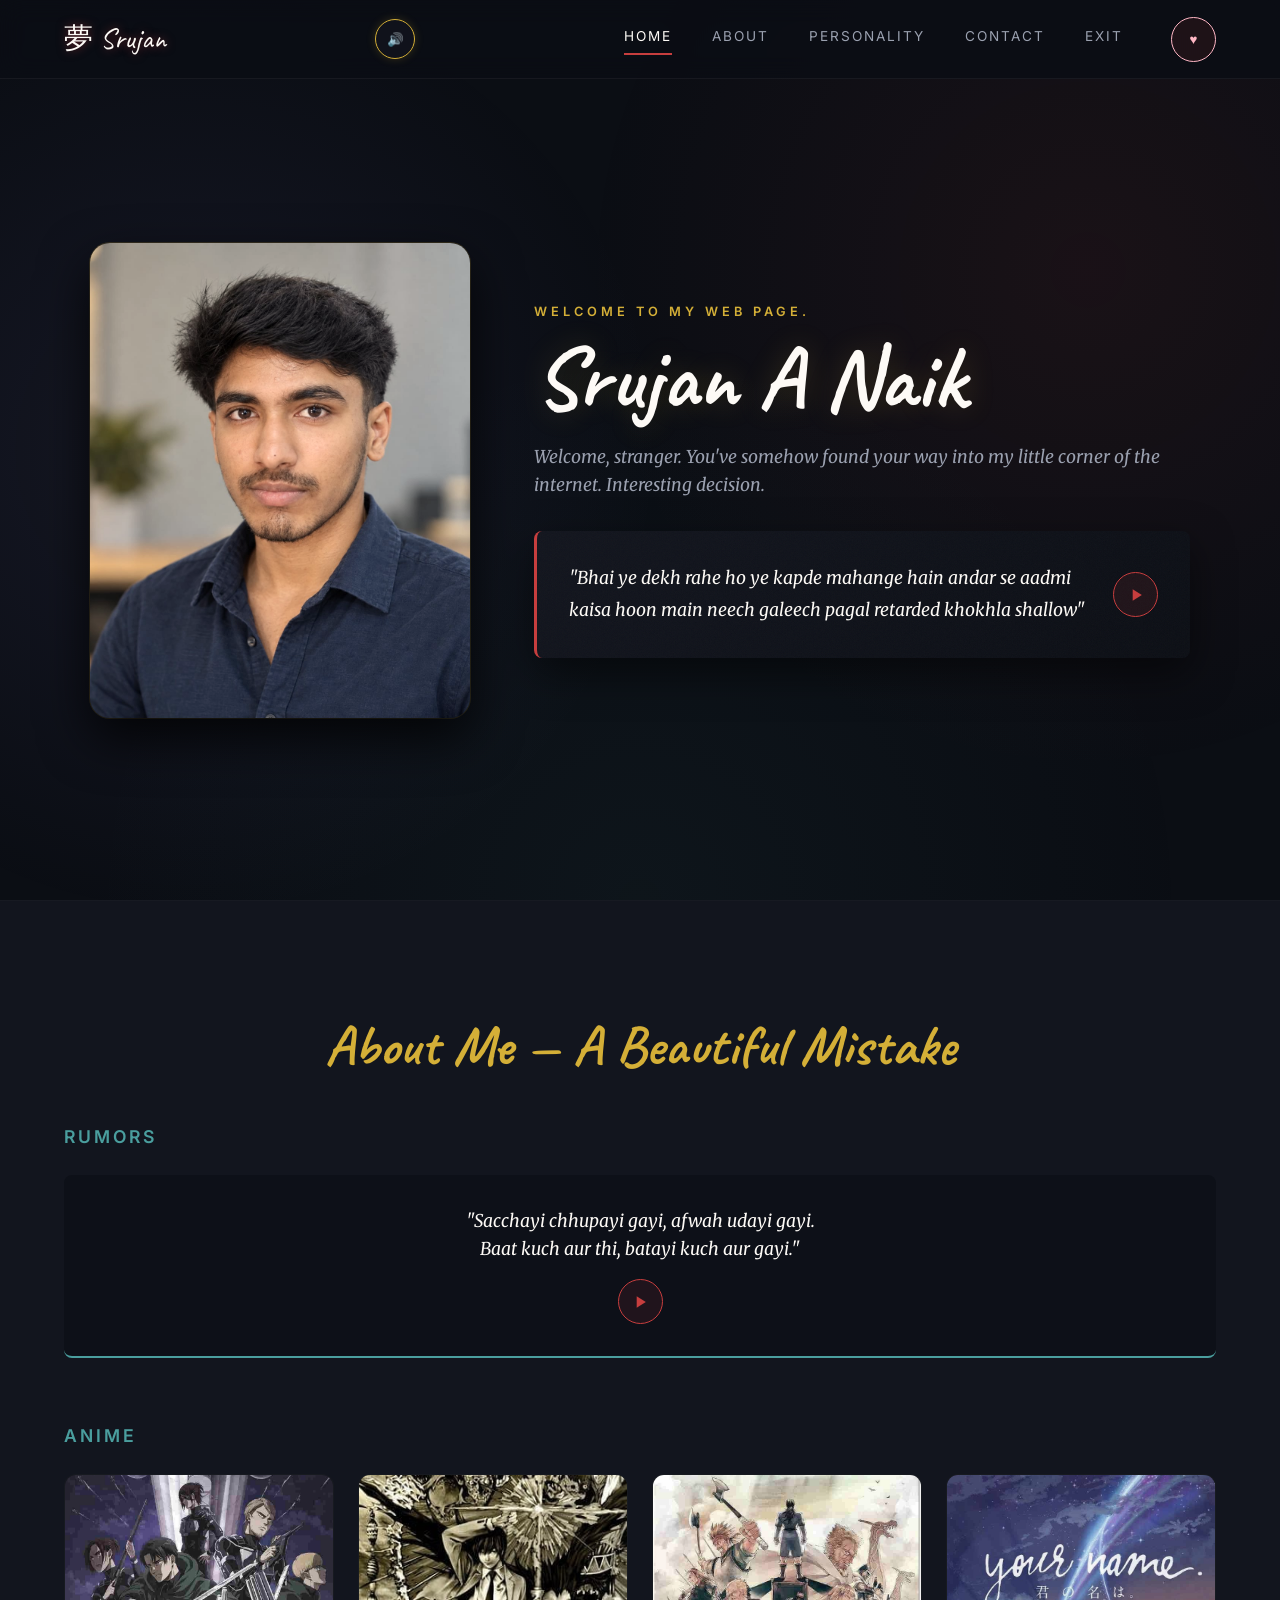
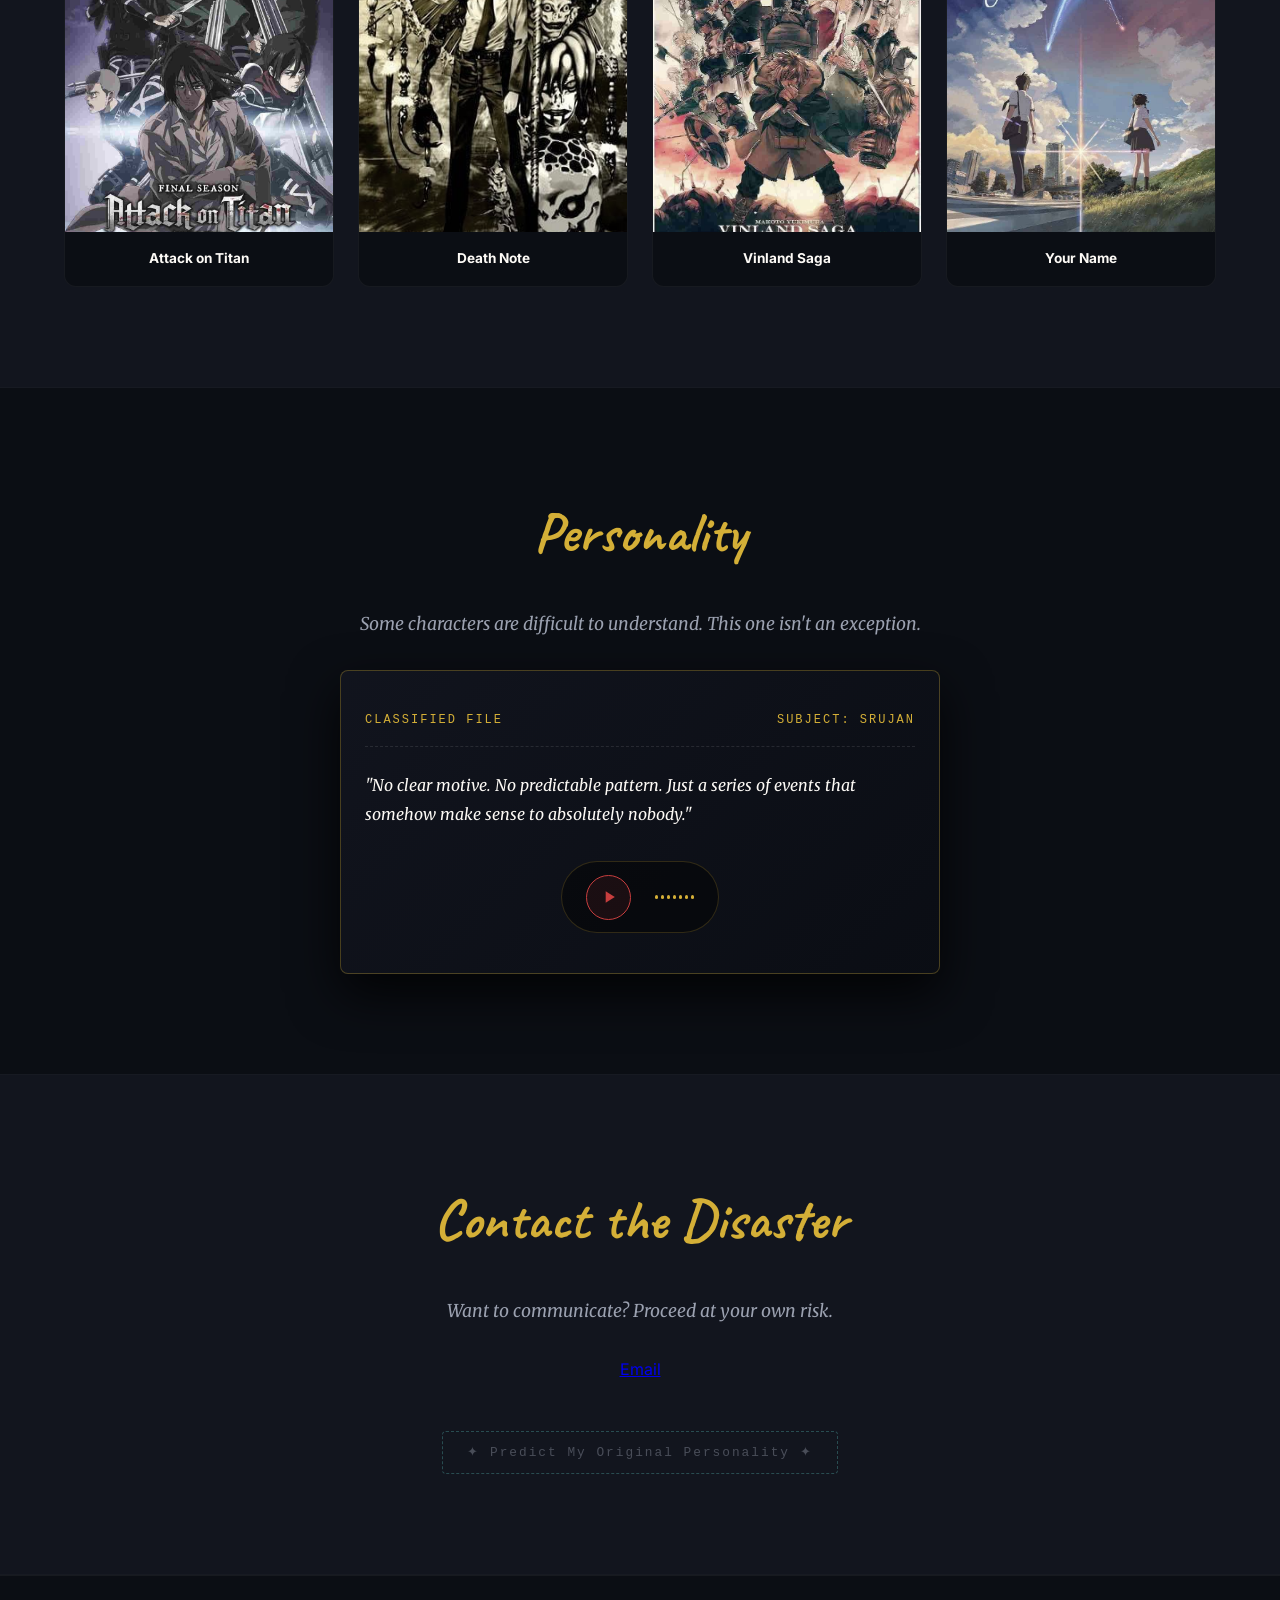
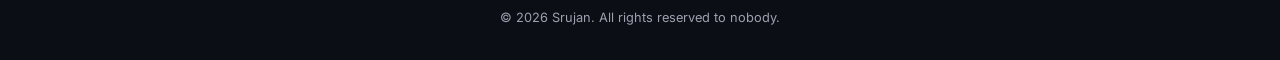
<file: index.html>
<!DOCTYPE html>
<html lang="en">
<head>
    <meta charset="UTF-8">
    <meta name="viewport" content="width=device-width, initial-scale=1.0">
    <title>Srujan | A Beautiful Mistake</title>
    <link rel="preconnect" href="https://fonts.googleapis.com">
    <link rel="preconnect" href="https://fonts.gstatic.com" crossorigin>
    <link href="https://fonts.googleapis.com/css2?family=Caveat:wght@600;700&family=Inter:wght@300;400;600&family=Merriweather:ital,wght@0,300;0,400;1,300&display=swap" rel="stylesheet">
    
    <link rel="stylesheet" href="style.css">
</head>
<body>

    <!-- AUDIO TAGS -->
    <audio id="bg-music" src="assets/audio/background-music.mp3" loop></audio>
    <audio id="global-audio"></audio>

    <!-- CINEMATIC BACKGROUND ELEMENTS -->
    <div class="bg-overlay"></div>
    <div id="sakura-container"></div>

    <!-- FULLSCREEN VIDEO OVERLAY -->
    <div id="video-overlay" class="fullscreen-video-overlay hidden">
        <button id="close-video-overlay" class="close-overlay-btn">&times;</button>
        <!-- Loading Spinner -->
        <div id="video-loader" class="loader hidden"></div>
        <div id="video-error" class="video-error-msg hidden">Video failed to load. Imagine it here.</div>
        <video id="fullscreen-video" class="fullscreen-video hidden" playsinline preload="none"></video>
    </div>

    <!-- NAVIGATION -->
    <nav id="navbar">
        <div class="logo">夢 Srujan</div>
        <div class="nav-controls">
            <button id="bgm-toggle" class="bgm-btn" title="Toggle Background Music">🔊</button>
            <div class="menu-toggle" id="mobile-menu"><span></span><span></span><span></span></div>
        </div>
        <ul class="nav-links">
            <li><a href="#home" class="active">Home</a></li>
            <li><a href="#about">About</a></li>
            <li><a href="#personality">Personality</a></li>
            <li><a href="#contact">Contact</a></li>
            <li><a href="goodbye.html" class="exit-link">Exit</a></li>
            
            <!-- TOP RIGHT HEART BUTTON -->
            <li class="heart-nav-item">
                <button class="audio-btn heart-style-btn" data-audio="assets/audio/greetings.mp3" title="Play Greeting">
                    <span class="heart-text">♥️</span>
                    <span class="pause-icon hidden">⏸</span>
                </button>
            </li>
        </ul>
    </nav>

    <!-- HERO SECTION -->
    <section id="home" class="hero">
        <div class="hero-content">
            
            <!-- PROFILE PHOTO TRIGGER (Mobile Responsive) -->
            <div class="hero-image-wrapper reveal" id="profile-trigger">
                <div class="photo-frame">
                    <img src="assets/images/profile.jpg" alt="Srujan" class="hero-image" onerror="this.src='https://via.placeholder.com/400x500/1A1A1A/E8E0D5?text=Add+profile.jpg'">
                </div>
            </div>
            
            <div class="hero-text">
                <div class="reveal">
                    <h3 class="welcome-text">WELCOME TO MY WEB PAGE.</h3>
                    <h1 class="main-name">Srujan A Naik</h1>
                </div>
                
                <p class="subtitle reveal delay-1">Welcome, stranger. You've somehow found your way into my little corner of the internet. Interesting decision.</p>
                
                <div class="cinematic-quote-box reveal delay-2">
                    <p class="quote-text">"Bhai ye dekh rahe ho ye kapde mahange hain andar se aadmi kaisa hoon main neech galeech pagal retarded khokhla shallow"</p>
                    <button class="audio-btn" data-audio="assets/audio/introduction.mp3" aria-label="Play quote">
                        <svg class="icon-play" viewBox="0 0 24 24" fill="currentColor"><path d="M8 5v14l11-7z"/></svg>
                        <svg class="icon-pause hidden" viewBox="0 0 24 24" fill="currentColor"><path d="M6 19h4V5H6v14zm8-14v14h4V5h-4z"/></svg>
                        <span class="pulse-ring"></span>
                    </button>
                </div>
            </div>
            
        </div>
    </section>

    <!-- ABOUT SECTION -->
    <section id="about" class="section dark-bg">
        <div class="container">
            <h2 class="section-title reveal">About Me — A Beautiful Mistake</h2>
            
            <h3 class="sub-heading reveal">Rumors</h3>
            <div class="center-poem reveal">
                <p class="poem">"Sacchayi chhupayi gayi, afwah udayi gayi.<br>Baat kuch aur thi, batayi kuch aur gayi."</p>
                <button class="audio-btn" data-audio="assets/audio/about.mp3">
                    <svg class="icon-play" viewBox="0 0 24 24" fill="currentColor"><path d="M8 5v14l11-7z"/></svg>
                    <svg class="icon-pause hidden" viewBox="0 0 24 24" fill="currentColor"><path d="M6 19h4V5H6v14zm8-14v14h4V5h-4z"/></svg>
                </button>
            </div>

            <h3 class="sub-heading reveal" style="margin-top: 4rem;">Anime</h3>
            <div class="anime-grid reveal">
                <div class="anime-card" data-audio="assets/audio/aot.mp3">
                    <div class="anime-img-wrapper"><img src="assets/images/anime-aot.jpg" alt="AOT" loading="lazy" onerror="this.src='https://via.placeholder.com/300x400/1A1A1A/A62B2B?text=AOT'"></div>
                    <h4>Attack on Titan</h4>
                </div>
                <div class="anime-card" data-audio="assets/audio/deathnote.mp3">
                    <div class="anime-img-wrapper"><img src="assets/images/anime-deathnote.jpg" alt="Death Note" loading="lazy" onerror="this.src='https://via.placeholder.com/300x400/1A1A1A/A62B2B?text=Death+Note'"></div>
                    <h4>Death Note</h4>
                </div>
                <div class="anime-card" data-audio="assets/audio/vinland.mp3">
                    <div class="anime-img-wrapper"><img src="assets/images/anime-vinland.jpg" alt="Vinland" loading="lazy" onerror="this.src='https://via.placeholder.com/300x400/1A1A1A/A62B2B?text=Vinland'"></div>
                    <h4>Vinland Saga</h4>
                </div>
                <div class="anime-card" data-audio="assets/audio/yourname.mp3">
                    <div class="anime-img-wrapper"><img src="assets/images/anime-yourname.jpg" alt="Your Name" loading="lazy" onerror="this.src='https://via.placeholder.com/300x400/1A1A1A/A62B2B?text=Your+Name'"></div>
                    <h4>Your Name</h4>
                </div>
            </div>
        </div>
    </section>

    <!-- PERSONALITY SECTION -->
    <section id="personality" class="section">
        <div class="container text-center">
            <h2 class="section-title reveal">Personality</h2>
            <p class="subtitle reveal">Some characters are difficult to understand. This one isn't an exception.</p>

            <div class="personality-card reveal delay-1">
                <div class="file-header">
                    <span>CLASSIFIED FILE</span>
                    <span>SUBJECT: SRUJAN</span>
                </div>
                
                <p class="sarcastic-desc">"No clear motive. No predictable pattern. Just a series of events that somehow make sense to absolutely nobody."</p>

                <div class="dossier-audio-player">
                    <button class="audio-btn" data-audio="assets/audio/personality.mp3" id="personality-play-btn">
                        <svg class="icon-play" viewBox="0 0 24 24" fill="currentColor"><path d="M8 5v14l11-7z"/></svg>
                        <svg class="icon-pause hidden" viewBox="0 0 24 24" fill="currentColor"><path d="M6 19h4V5H6v14zm8-14v14h4V5h-4z"/></svg>
                        <span class="pulse-ring"></span>
                    </button>
                    <div class="waveform-visualizer" id="waveform">
                        <span></span><span></span><span></span><span></span><span></span><span></span><span></span>
                    </div>
                </div>
            </div>
        </div>
    </section>

    <!-- CONTACT SECTION -->
    <section id="contact" class="section dark-bg">
        <div class="container text-center reveal">
            <h2 class="section-title">Contact the Disaster</h2>
            <p class="subtitle">Want to communicate? Proceed at your own risk.</p>
            <div style="margin-top: 2rem;">
                <a href="mailto:hello@example.com" id="email-trigger" class="social-icon">Email</a>
            </div>
            
            <div class="predictor-container">
                <button id="predictor-btn" class="hidden-predictor-btn" title="Click to reveal your true opinion of me.">
                    ✦ Predict My Original Personality ✦
                </button>
            </div>
        </div>
    </section>

    <!-- FOOTER -->
    <footer>
        <p>&copy; 2026 Srujan. All rights reserved to nobody.</p>
    </footer>

    <script src="script.js"></script>
</body>
</html>
</file>
<file: style.css>
/* =========================================
   1. PREMIUM COLOR PALETTE & RESET
   ========================================= */
:root {
    --bg-midnight: #0b0e14;
    --bg-charcoal: #12151e;
    --text-cream: #fdfaf6;
    --text-muted: #9ba1b0;
    --crimson: #c73e3e;
    --gold: #d4af37;
    --sakura: #ffb7c5;
    --lavender: #9d8df1;
    --teal: #4a9e9e;
    
    --font-handwritten: 'Caveat', cursive;
    --font-serif: 'Merriweather', serif;
    --font-sans: 'Inter', sans-serif;
}

* { margin: 0; padding: 0; box-sizing: border-box; }
html { scroll-behavior: smooth; }

body {
    background-color: var(--bg-midnight);
    color: var(--text-cream);
    font-family: var(--font-sans);
    line-height: 1.6;
    overflow-x: hidden;
    position: relative;
}

/* Cinematic Animated Background */
.bg-overlay {
    position: fixed; inset: 0;
    background: 
        radial-gradient(circle at 15% 50%, rgba(157, 141, 241, 0.08) 0%, transparent 40%),
        radial-gradient(circle at 85% 30%, rgba(199, 62, 62, 0.08) 0%, transparent 40%),
        radial-gradient(circle at 50% 100%, rgba(74, 158, 158, 0.05) 0%, transparent 50%);
    z-index: -1; pointer-events: none;
    animation: bgPulse 10s ease-in-out infinite alternate;
}
@keyframes bgPulse { 0% { opacity: 0.7; } 100% { opacity: 1; } }

/* =========================================
   2. SAKURA & PARTICLES
   ========================================= */
.sakura-petal {
    position: fixed; top: -20px;
    background: linear-gradient(135deg, var(--sakura), #ff8c9f);
    border-radius: 100% 0px 100% 0px;
    opacity: 0.6; pointer-events: none; z-index: 0;
    animation: fall linear infinite;
    will-change: transform, opacity;
}
@keyframes fall {
    0% { transform: translate(0, -10vh) rotate(0deg); opacity: 0; }
    10% { opacity: 0.8; }
    90% { opacity: 0.8; }
    100% { transform: translate(15vw, 110vh) rotate(720deg); opacity: 0; }
}

/* =========================================
   3. TYPOGRAPHY & NAVIGATION
   ========================================= */
.welcome-text { font-size: 0.8rem; letter-spacing: 4px; text-transform: uppercase; color: var(--gold); margin-bottom: 0.5rem; font-weight: 600; }
.main-name { font-family: var(--font-handwritten); font-size: clamp(3rem, 8vw, 5.5rem); line-height: 1.1; text-shadow: 0 0 30px rgba(212, 175, 55, 0.2); margin-bottom: 1rem; }
.subtitle { font-family: var(--font-serif); font-style: italic; color: var(--text-muted); font-size: clamp(0.95rem, 2vw, 1.1rem); margin-bottom: 2rem; }
.section-title { font-family: var(--font-handwritten); font-size: clamp(2.5rem, 6vw, 3.5rem); color: var(--gold); text-align: center; margin-bottom: 2rem; }
.sub-heading { font-family: var(--font-sans); font-size: 1.1rem; color: var(--teal); text-transform: uppercase; letter-spacing: 3px; margin-bottom: 1.5rem; font-weight: 600; }

nav {
    position: fixed; top: 0; width: 100%; padding: 1rem 5%;
    display: flex; justify-content: space-between; align-items: center;
    background: rgba(11, 14, 20, 0.85); backdrop-filter: blur(12px);
    z-index: 1000; border-bottom: 1px solid rgba(253, 250, 246, 0.05);
}
.logo { font-family: var(--font-handwritten); font-size: 1.8rem; text-shadow: 0 0 10px rgba(199, 62, 62, 0.5); }
.nav-controls { display: flex; align-items: center; gap: 1rem; }

.bgm-btn {
    background: rgba(18, 21, 30, 0.8); border: 1px solid var(--gold);
    color: var(--gold); border-radius: 50%; width: 40px; height: 40px;
    cursor: pointer; display: flex; align-items: center; justify-content: center;
    transition: all 0.3s ease; box-shadow: 0 0 10px rgba(212, 175, 55, 0.2);
}
.bgm-btn:hover { background: var(--gold); color: var(--bg-midnight); box-shadow: 0 0 20px rgba(212, 175, 55, 0.5); }

.menu-toggle { display: flex; flex-direction: column; gap: 5px; cursor: pointer; z-index: 1001; }
.menu-toggle span { display: block; width: 25px; height: 2px; background: var(--text-cream); transition: 0.3s; }

.nav-links {
    position: fixed; top: 0; right: -100%; width: 100%; height: 100vh;
    background: rgba(11, 14, 20, 0.98); backdrop-filter: blur(15px);
    display: flex; flex-direction: column; align-items: center; justify-content: center;
    gap: 2rem; list-style: none; transition: right 0.4s ease; z-index: 1000;
}
.nav-links.active { right: 0; }
.nav-links a { color: var(--text-muted); text-decoration: none; font-size: 1.2rem; text-transform: uppercase; letter-spacing: 2px; transition: 0.3s; }
.nav-links a:hover, .nav-links a.active { color: var(--text-cream); }

@media (min-width: 768px) {
    .nav-links { position: static; flex-direction: row; height: auto; width: auto; background: transparent; backdrop-filter: none; gap: 2.5rem; }
    .nav-links a { font-size: 0.85rem; }
    .nav-links a::after { content: ''; display: block; width: 0%; height: 2px; background: var(--crimson); transition: width 0.3s; margin-top: 5px;}
    .nav-links a:hover::after, .nav-links a.active::after { width: 100%; }
    .menu-toggle { display: none; }
}

/* =========================================
   4. HERO SECTION (Mobile Optimized)
   ========================================= */
.section { padding: 100px 5%; position: relative; z-index: 10; }
.dark-bg { background-color: var(--bg-charcoal); border-top: 1px solid rgba(255,255,255,0.02); border-bottom: 1px solid rgba(255,255,255,0.02); }
.container { max-width: 1200px; margin: 0 auto; }
.text-center { text-align: center; }

.hero { min-height: 100vh; display: flex; align-items: center; padding: 120px 5% 60px; position: relative; z-index: 10; }
.hero-content { display: flex; flex-direction: column; gap: 2.5rem; max-width: 1100px; width: 100%; margin: 0 auto; align-items: center; }

/* THE MOBILE PROFILE PIC FIX */
.hero-image-wrapper { 
    width: 100%; 
    max-width: min(280px, 75vw); /* Never takes full screen */
    perspective: 1000px; cursor: pointer; margin: 0 auto; 
}
.photo-frame { 
    position: relative; border-radius: 20px; overflow: hidden; 
    box-shadow: 0 20px 50px rgba(0,0,0,0.8), 0 0 0 1px rgba(212, 175, 55, 0.2); 
    transition: transform 0.4s, box-shadow 0.4s; 
}
.photo-frame:hover { transform: translateY(-10px); box-shadow: 0 30px 60px rgba(199, 62, 62, 0.3); }
.hero-image { width: 100%; height: auto; display: block; object-fit: cover; object-position: center top; aspect-ratio: 4/5; filter: sepia(0.15) contrast(1.05); }

.hero-text { width: 100%; text-align: center; }

@media (min-width: 900px) {
    .hero-content { flex-direction: row; justify-content: space-between; text-align: left; gap: 4rem; }
    .hero-image-wrapper { max-width: 380px; }
    .hero-text { text-align: left; }
}

/* =========================================
   5. CARDS & COMPONENTS
   ========================================= */
.cinematic-quote-box {
    background: linear-gradient(135deg, rgba(18, 21, 30, 0.9), rgba(11, 14, 20, 0.9));
    border-left: 3px solid var(--crimson);
    border-radius: 8px; padding: 1.5rem; display: flex; flex-direction: column;
    align-items: center; gap: 1rem; margin-top: 1rem; box-shadow: 0 15px 40px rgba(0,0,0,0.5);
    position: relative; overflow: hidden;
}
.cinematic-quote-box::before {
    content: ''; position: absolute; inset: 0;
    background: url("data:image/svg+xml,%3Csvg viewBox='0 0 200 200' xmlns='http://www.w3.org/2000/svg'%3E%3Cfilter id='n'%3E%3CfeTurbulence type='fractalNoise' baseFrequency='0.8' numOctaves='3' stitchTiles='stitch'/%3E%3C/filter%3E%3Crect width='100%25' height='100%25' filter='url(%23n)' opacity='0.03'/%3E%3C/svg%3E");
    pointer-events: none;
}
.quote-text { font-family: var(--font-serif); font-size: 1rem; font-style: italic; line-height: 1.8; position: relative; z-index: 2; }
@media (min-width: 900px) { .cinematic-quote-box { flex-direction: row; padding: 2rem; text-align: left; } .quote-text { font-size: 1.1rem; } }

.anime-grid { display: grid; grid-template-columns: repeat(2, 1fr); gap: 1.5rem; margin-top: 1rem; }
.anime-card { background: var(--bg-midnight); border-radius: 12px; overflow: hidden; text-align: center; cursor: pointer; border: 1px solid rgba(255,255,255,0.05); transition: 0.4s; }
.anime-card:hover { transform: translateY(-8px); border-color: var(--lavender); box-shadow: 0 10px 30px rgba(157, 141, 241, 0.15); }
.anime-img-wrapper { width: 100%; aspect-ratio: 3/4; overflow: hidden; }
.anime-img-wrapper img { width: 100%; height: 100%; object-fit: cover; filter: grayscale(30%); transition: 0.4s; }
.anime-card:hover img { filter: grayscale(0%); transform: scale(1.05); }
.anime-card h4 { padding: 1rem 0.5rem; font-size: 0.85rem; color: var(--text-cream); }
@media (min-width: 768px) { .anime-grid { grid-template-columns: repeat(4, 1fr); } }

.center-poem { display: flex; flex-direction: column; align-items: center; gap: 1rem; padding: 2rem; background: rgba(11, 14, 20, 0.6); border-bottom: 2px solid var(--teal); margin-bottom: 2rem; border-radius: 8px;}
.poem { font-family: var(--font-serif); font-size: 1.1rem; font-style: italic; text-align: center; }

/* =========================================
   6. AUDIO BUTTONS
   ========================================= */
.audio-btn {
    background: rgba(199, 62, 62, 0.1); border: 1px solid var(--crimson);
    color: var(--crimson); width: 45px; height: 45px; border-radius: 50%;
    display: flex; align-items: center; justify-content: center; cursor: pointer;
    transition: 0.3s; flex-shrink: 0; position: relative; z-index: 2;
}
.audio-btn:hover { background: var(--crimson); color: white; box-shadow: 0 0 15px rgba(199, 62, 62, 0.4); }
.audio-btn svg { width: 20px; height: 20px; }
.hidden { display: none !important; }

.pulse-ring { position: absolute; inset: -5px; border-radius: 50%; border: 1px solid var(--crimson); opacity: 0; pointer-events: none; }
.audio-btn.playing .pulse-ring { animation: pulse 1.5s infinite; }
@keyframes pulse { 0% { transform: scale(1); opacity: 0.8; } 100% { transform: scale(1.5); opacity: 0; } }

/* Heart Button */
.heart-nav-item { display: flex; align-items: center; justify-content: center; margin-left: 0.5rem; }
.heart-style-btn { border-color: var(--sakura); color: var(--sakura); }
.heart-style-btn:hover { background: var(--sakura); color: var(--bg-midnight); box-shadow: 0 0 15px rgba(255, 183, 197, 0.5); }

/* =========================================
   7. PERSONALITY & FOOTER
   ========================================= */
.personality-card {
    max-width: 600px; margin: 0 auto; padding: 2.5rem 1.5rem;
    background: linear-gradient(135deg, rgba(18, 21, 30, 0.95), rgba(11, 14, 20, 0.95));
    border: 1px solid rgba(212, 175, 55, 0.3); border-radius: 8px;
    box-shadow: 0 20px 50px rgba(0, 0, 0, 0.8); text-align: left;
    position: relative; overflow: hidden;
}
.file-header { display: flex; justify-content: space-between; font-family: monospace; font-size: 0.75rem; letter-spacing: 2px; color: var(--gold); border-bottom: 1px dashed rgba(255,255,255,0.1); padding-bottom: 1rem; margin-bottom: 1.5rem; }
.sarcastic-desc { font-family: var(--font-serif); font-size: 1rem; line-height: 1.8; color: var(--text-cream); font-style: italic; margin-bottom: 2rem; }
.dossier-audio-player { display: flex; align-items: center; gap: 1.5rem; background: rgba(0, 0, 0, 0.4); padding: 0.8rem 1.5rem; border-radius: 50px; border: 1px solid rgba(212, 175, 55, 0.2); width: fit-content; margin: 0 auto; }

/* Waveform */
.waveform-visualizer { display: flex; align-items: center; gap: 3px; height: 24px; }
.waveform-visualizer span { display: block; width: 3px; background: var(--gold); border-radius: 2px; height: 20%; transition: 0.3s; }
.waveform-visualizer.playing span { animation: wave 1.2s ease-in-out infinite; }
.waveform-visualizer.playing span:nth-child(1) { animation-delay: 0.0s; }
.waveform-visualizer.playing span:nth-child(2) { animation-delay: 0.2s; }
.waveform-visualizer.playing span:nth-child(3) { animation-delay: 0.4s; }
.waveform-visualizer.playing span:nth-child(4) { animation-delay: 0.1s; }
.waveform-visualizer.playing span:nth-child(5) { animation-delay: 0.3s; }
.waveform-visualizer.playing span:nth-child(6) { animation-delay: 0.5s; }
.waveform-visualizer.playing span:nth-child(7) { animation-delay: 0.2s; }
@keyframes wave { 0%, 100% { height: 20%; } 50% { height: 100%; } }

.predictor-container { margin-top: 3rem; opacity: 0.4; transition: 0.4s; }
.predictor-container:hover { opacity: 1; transform: scale(1.05); }
.hidden-predictor-btn { background: transparent; border: 1px dashed var(--teal); color: var(--text-muted); font-family: monospace; font-size: 0.8rem; padding: 0.8rem 1.5rem; border-radius: 4px; cursor: pointer; transition: 0.3s; letter-spacing: 2px; }
.hidden-predictor-btn:hover { color: var(--text-cream); border-color: var(--gold); background: rgba(74, 158, 158, 0.1); box-shadow: 0 0 15px rgba(74, 158, 158, 0.3); }

footer { text-align: center; padding: 2rem; border-top: 1px solid rgba(255,255,255,0.05); font-size: 0.8rem; color: var(--text-muted); }

/* =========================================
   8. VIDEO OVERLAY & LOADER
   ========================================= */
.fullscreen-video-overlay { position: fixed; inset: 0; background: #000; z-index: 9999; display: flex; align-items: center; justify-content: center; flex-direction: column; }
.fullscreen-video { width: 100%; height: 100%; object-fit: contain; }
.close-overlay-btn { position: absolute; top: 20px; right: 30px; font-size: 3rem; background: transparent; border: none; color: var(--crimson); cursor: pointer; z-index: 10000; transition: 0.3s; }
.close-overlay-btn:hover { color: white; transform: scale(1.1); }

.loader { border: 4px solid rgba(255, 255, 255, 0.1); border-top: 4px solid var(--gold); border-radius: 50%; width: 40px; height: 40px; animation: spin 1s linear infinite; position: absolute; z-index: 9998; }
@keyframes spin { 0% { transform: rotate(0deg); } 100% { transform: rotate(360deg); } }
.video-error-msg { position: absolute; color: var(--text-cream); background: rgba(199, 62, 62, 0.9); padding: 1rem 2rem; border-radius: 5px; z-index: 9998; font-family: var(--font-serif); }

/* Scroll Reveal */
.reveal { opacity: 0; transform: translateY(30px); transition: 0.8s ease; }
.reveal.active { opacity: 1; transform: translateY(0); }
.delay-1 { transition-delay: 0.2s; }
.delay-2 { transition-delay: 0.4s; }
</file>
